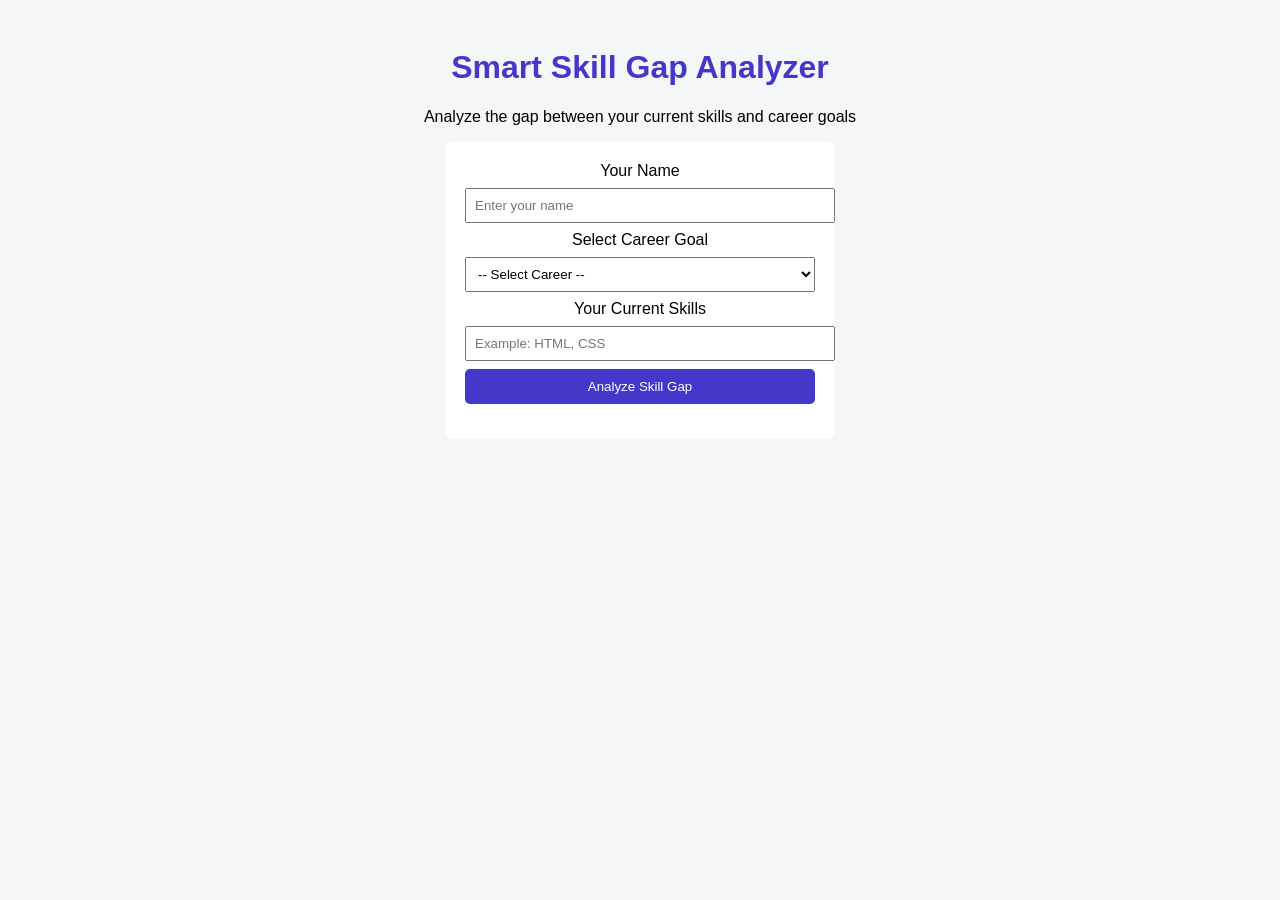
<file: frontend/index.html>
<!DOCTYPE html>
<html lang="en">
<head>
    <meta charset="UTF-8">
    <title>Smart Skill Gap Analyzer</title>

    <!-- Link CSS file -->
    <link rel="stylesheet" href="style.css">
</head>
<body>

    <h1>Smart Skill Gap Analyzer</h1>
    <p>Analyze the gap between your current skills and career goals</p>

    <div class="container">

        <label for="name">Your Name</label>
        <input type="text" id="name" placeholder="Enter your name">

        <label for="career">Select Career Goal</label>
        <select id="career">
            <option value="">-- Select Career --</option>
            <option value="frontend">Frontend Developer</option>
            <option value="backend">Backend Developer</option>
            <option value="datascience">Data Scientist</option>
        </select>

        <label for="skills">Your Current Skills</label>
        <input type="text" id="skills" placeholder="Example: HTML, CSS">

        <button onclick="analyzeSkillGap()">Analyze Skill Gap</button>

        <div id="result"></div>

    </div>

    <!-- Link JavaScript file -->
    <script src="script.js"></script>

</body>
</html>
</file>
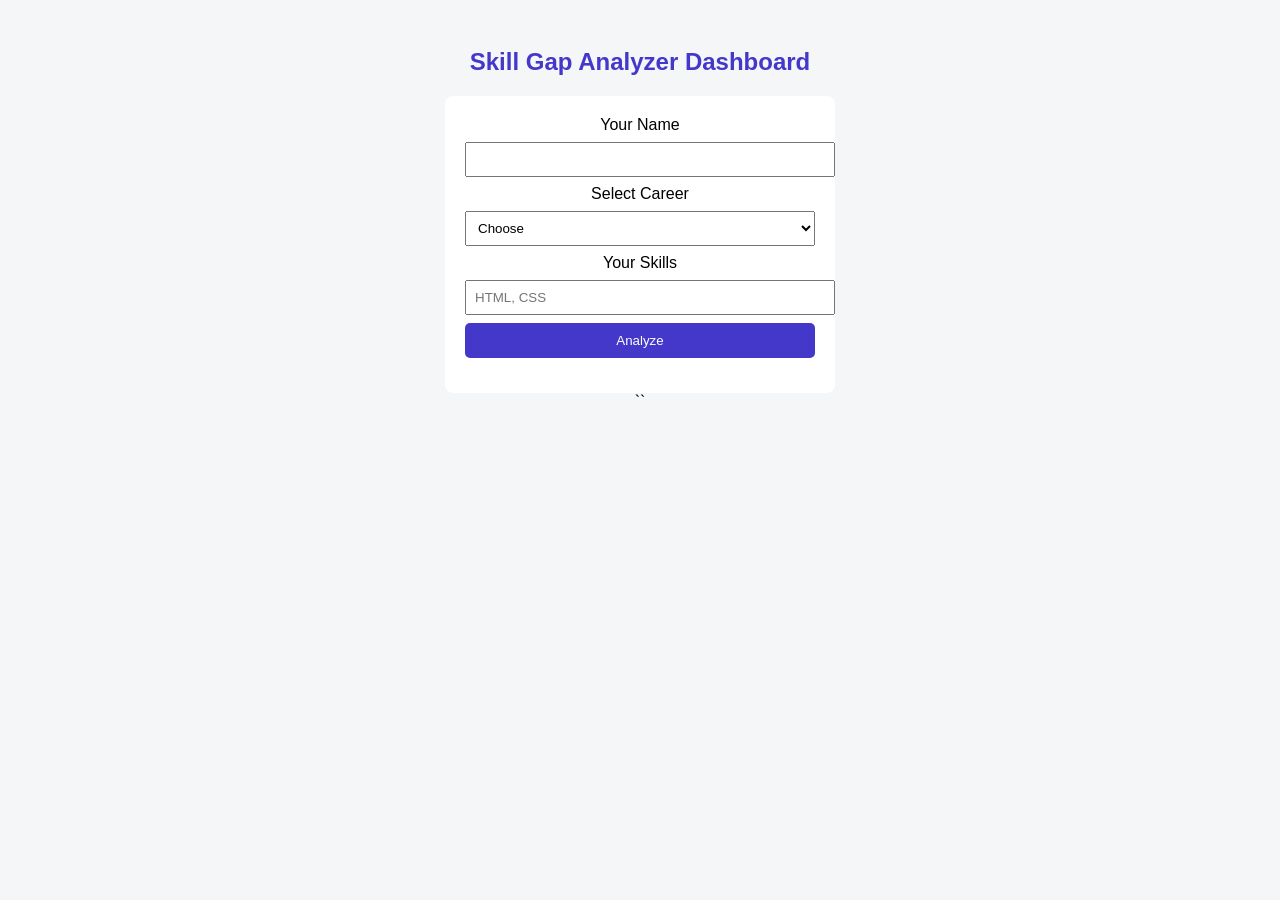
<file: frontend/dashboard.html>
<!DOCTYPE html>
<html lang="en">
<head>
    <meta charset="UTF-8">
    <title>Dashboard</title>
    <link rel="stylesheet" href="style.css">
</head>
<body>

    <h2>Skill Gap Analyzer Dashboard</h2>

    <div class="container">
        <label>Your Name</label>
        <input type="text" id="name">

        <label>Select Career</label>
        <select id="career">
            <option value="">Choose</option>
            <option value="frontend">Frontend Developer</option>
            <option value="backend">Backend Developer</option>
            <option value="datascience">Data Scientist</option>
        </select>

        <label>Your Skills</label>
        <input type="text" id="skills" placeholder="HTML, CSS">

        <button onclick="analyzeSkillGap()">Analyze</button>

        <div id="result"></div>
    </div>

    <script src="script.js"></script>
</body>
</html>
``
</file>
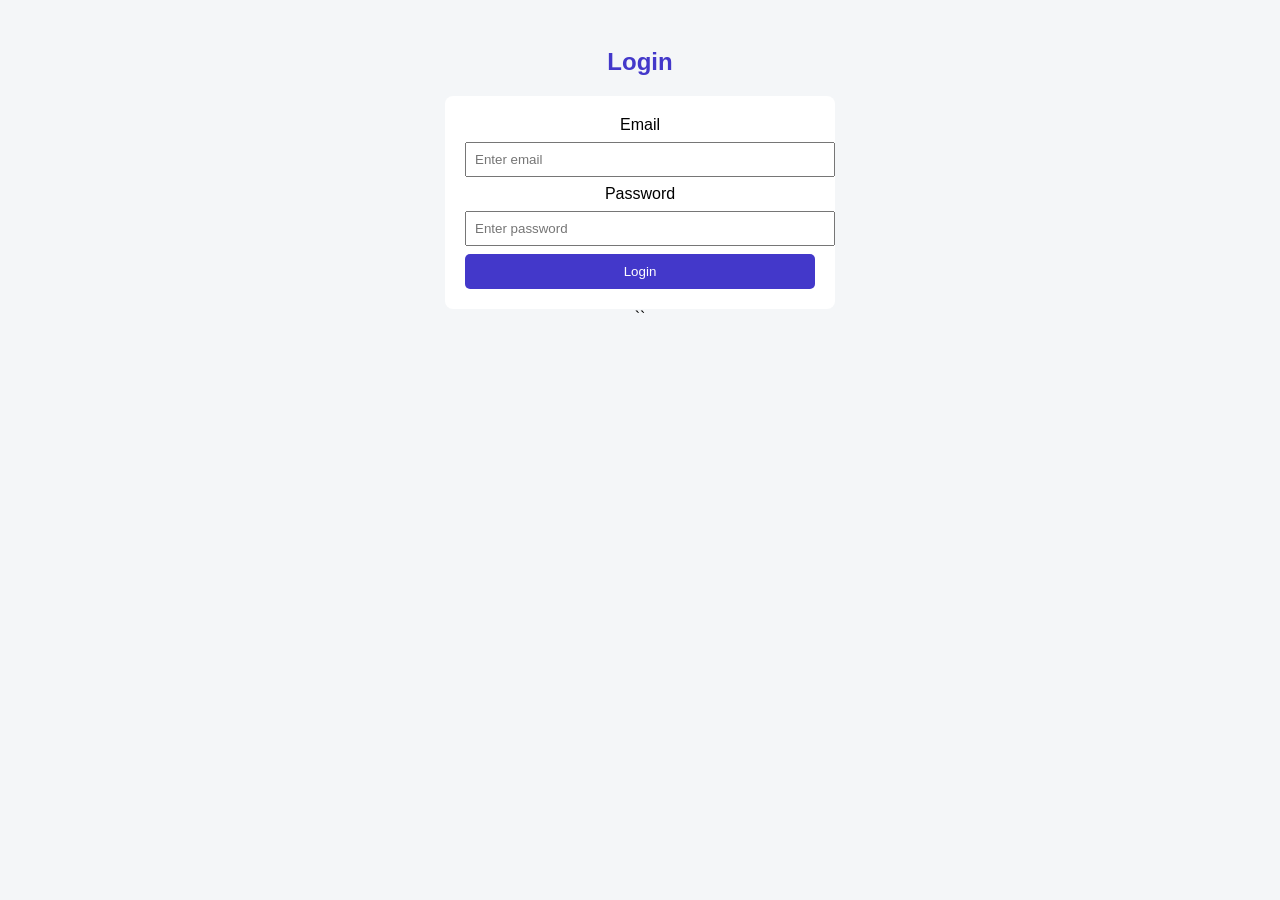
<file: frontend/login.html>
<!DOCTYPE html>
<html lang="en">
<head>
    <meta charset="UTF-8">
    <title>Login</title>
    <link rel="stylesheet" href="style.css">
</head>
<body>

    <h2>Login</h2>

    <div class="container">
        <label>Email</label>
        <input type="email" placeholder="Enter email">

        <label>Password</label>
        <input type="password" placeholder="Enter password">

        <a href="dashboard.html">
            <button>Login</button>
        </a>
    </div>

</body>
</html>
``
</file>
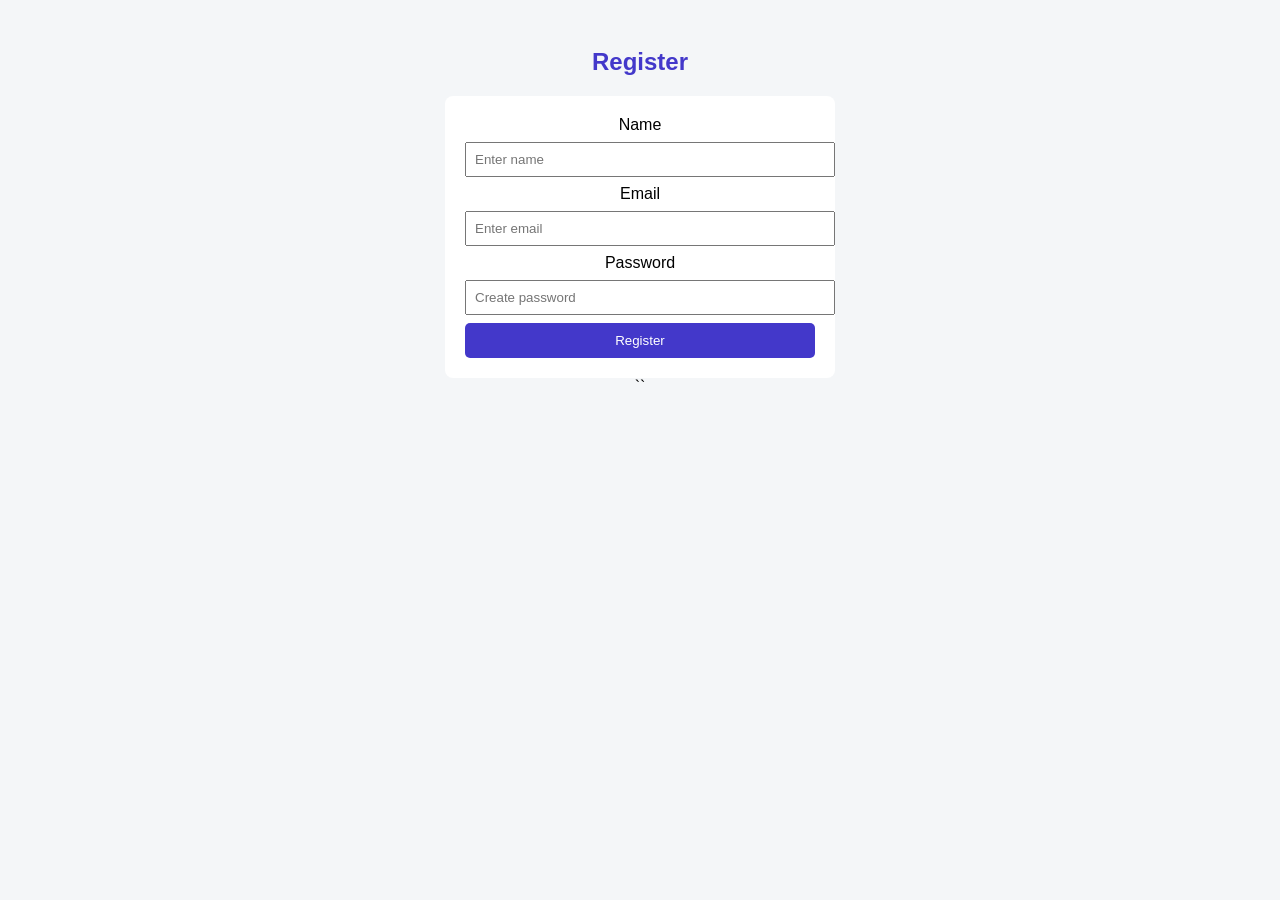
<file: frontend/register.html>
<!DOCTYPE html>
<html lang="en">
<head>
    <meta charset="UTF-8">
    <title>Register</title>
    <link rel="stylesheet" href="style.css">
</head>
<body>

    <h2>Register</h2>

    <div class="container">
        <label>Name</label>
        <input type="text" placeholder="Enter name">

        <label>Email</label>
        <input type="email" placeholder="Enter email">

        <label>Password</label>
        <input type="password" placeholder="Create password">

        <a href="login.html">
            <button>Register</button>
        </a>
    </div>

</body>
</html>
``
</file>
<file: frontend/style.css>
body {
    font-family: Arial, sans-serif;
    background-color: #f4f6f8;
    text-align: center;
    padding: 20px;
}

h1, h2 {
    color: #4338ca;
}

.container {
    background: white;
    width: 350px;
    margin: auto;
    padding: 20px;
    border-radius: 8px;
}

input, select {
    width: 100%;
    padding: 8px;
    margin: 8px 0;
}

button {
    padding: 10px;
    width: 100%;
    background-color: #4338ca;
    color: white;
    border: none;
    border-radius: 5px;
    cursor: pointer;
}

button:hover {
    background-color: #302e81;
}

#result {
    margin-top: 15px;
    font-weight: bold;
}
</file>
